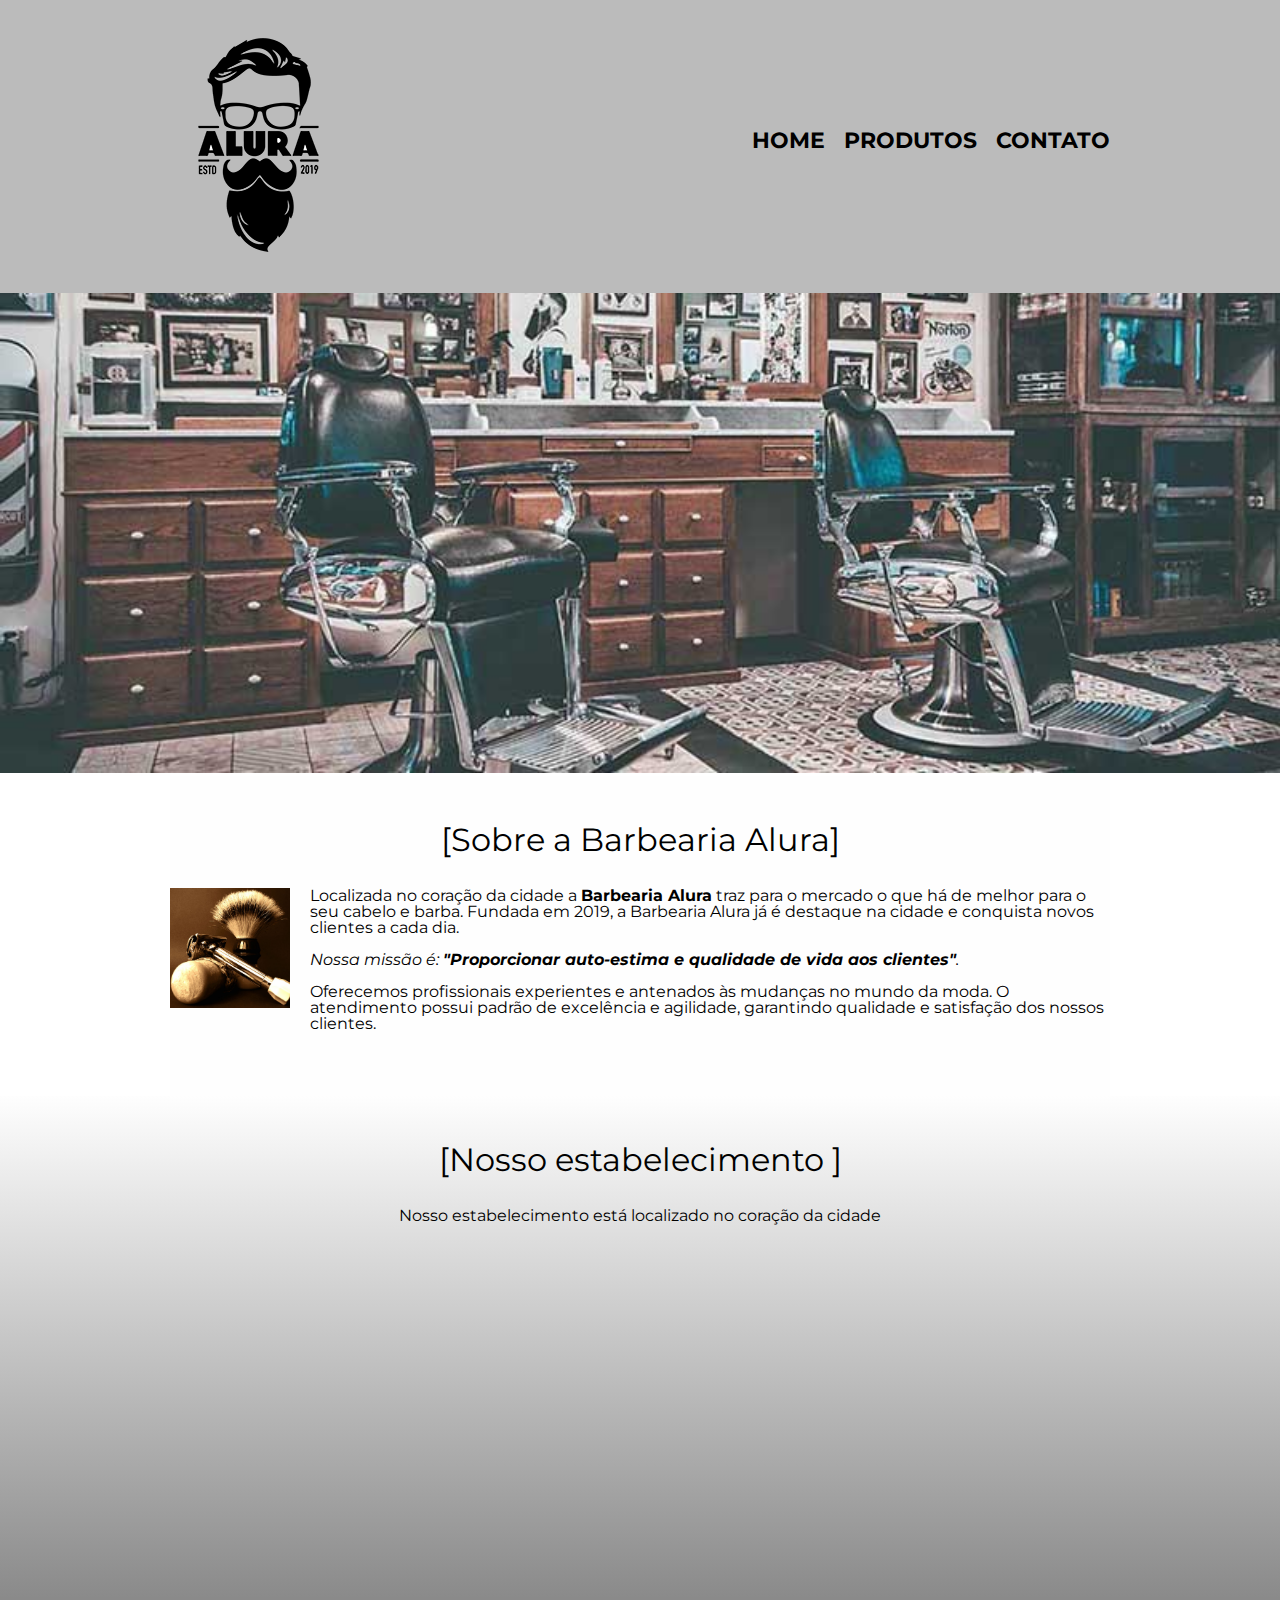
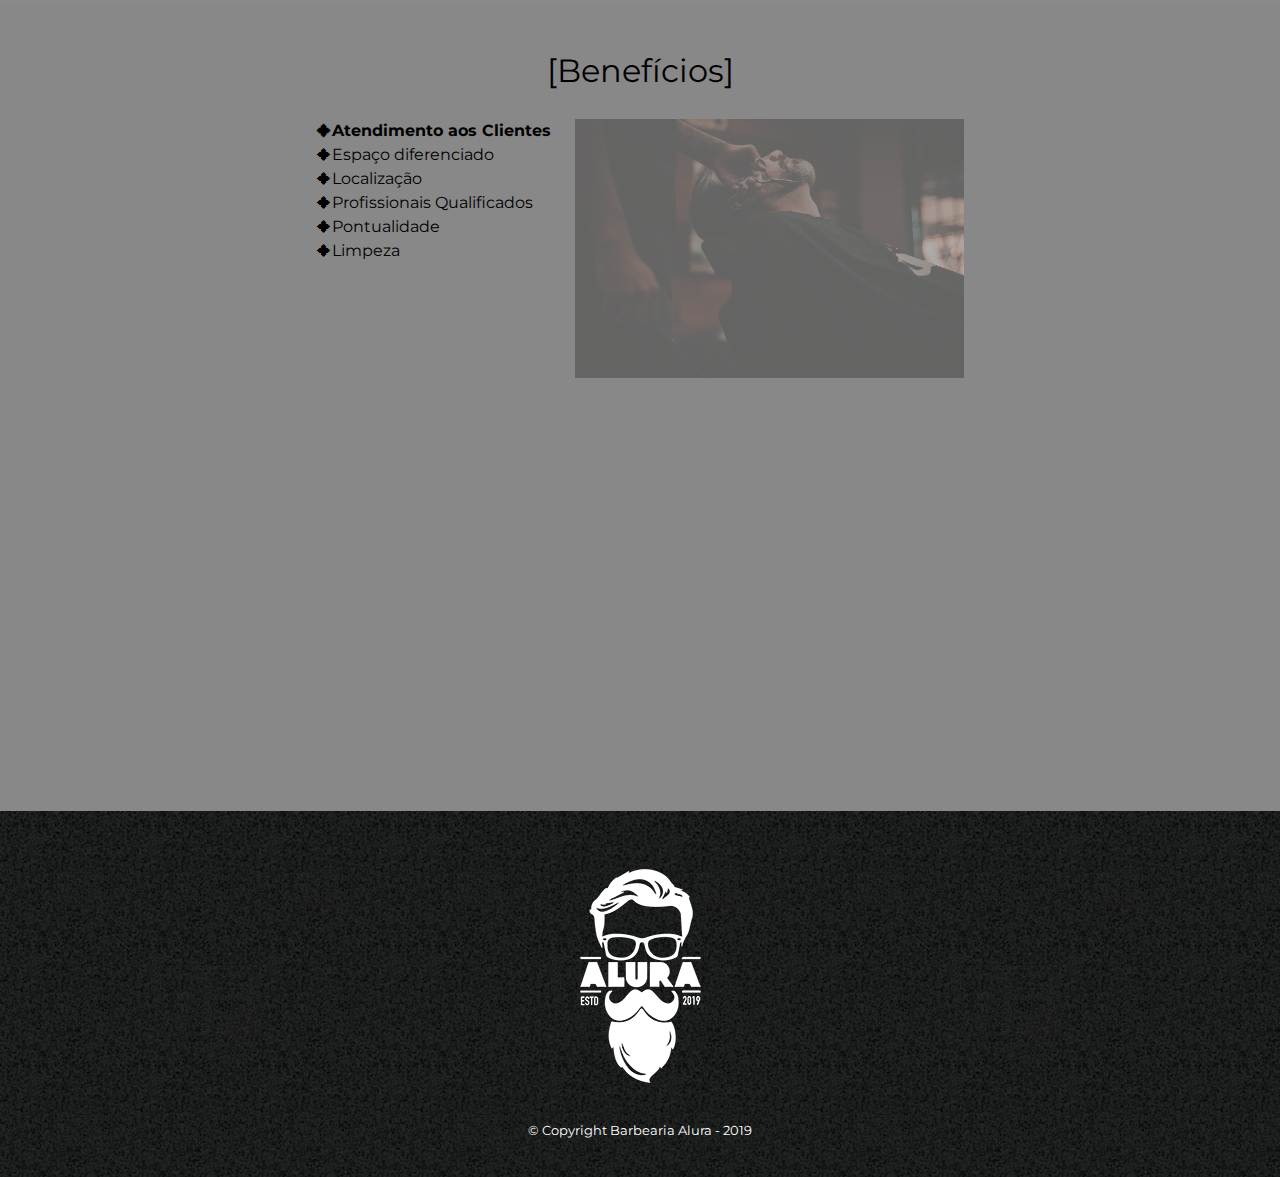
<file: index.html>
<!DOCTYPE html>
<html lang="pt-br">
	<head>
		<meta charset="UTF-8">
		<meta name="viewport" content="width=device-width">
		<title>Barbearia Alura</title>

		<link rel="stylesheet" href="reset.css">
		<link rel="stylesheet" href="style.css">
		<link href="https://fonts.googleapis.com/css2?family=Montserrat&display=swap" rel="stylesheet">
	</head>

	<body>
		<header>
			<div class="caixa">
				<h1><img src="logo.png"></h1>

				<nav>
					<ul>
						<li><a href="index.html">Home</a></li>
						<li><a href="produtos.html">Produtos</a></li>
						<li><a href="Contatos.html">Contato</a></li>
					</ul>
				</nav>
			</div>
		</header>

		<img id="banner" src="banner.jpg" width="100%">
		
		<main>
			<section class="principal">
				<h2 class="titulo-Principal">Sobre a Barbearia Alura</h2>

				<img class="utensilios" src="utensilios.jpg" alt="Utensilios de um barbeiro."
		
				<p>Localizada no coração da cidade a <strong>Barbearia Alura</strong> traz para o mercado o que há de melhor
				para o seu cabelo e barba. Fundada em 2019, a Barbearia Alura já é destaque na cidade e conquista novos clientes a cada dia.</p>

				<p id="missao"><em>Nossa missão é: <strong>"Proporcionar auto-estima e qualidade de vida aos clientes"</strong>.</em></p>

				<p>Oferecemos profissionais experientes e antenados às mudanças no mundo da moda. O atendimento possui padrão de excelência
				 e agilidade, garantindo qualidade e satisfação dos nossos clientes.</p>
			</section>

			<section class="mapa">
				<h3 class="titulo-Principal">Nosso estabelecimento </h3>
				<p>Nosso estabelecimento está localizado no coração da cidade</p>
				<div class="mapa-conteudo">
					<iframe src="https://www.google.com/maps/embed?pb=!1m18!1m12!1m3!1d5096.85939253125!2d-46.637680097800676!3d-23.58834973482438!
					2m3!1f0!2f0!3f0!3m2!1i1024!2i768!4f13.1!3m3!1m2!1s0x94ce5a2b2ed7f3a1%3A0xab35da2f5ca62674!2sAlura%20-%20Escola%20Online%20de%20T
					ecnologia!5e0!3m2!1spt-BR!2sbr!4v1674487668820!5m2!1spt-BR!2sbr" width="100%" height="300" style="border:0;" allowfullscreen="" 
					loading="lazy" referrerpolicy="no-referrer-when-downgrade"></iframe>
				</div>
			</section>

			<section class="beneficios">
				<h3 class="titulo-Principal">Benefícios</h3>

				<div class="conteudo-beneficios">
					<ul class="lista-benficios">
						<li class="itens">Atendimento aos Clientes</li>
						<li class="itens">Espaço diferenciado</li>
						<li class="itens">Localização</li>
						<li class="itens">Profissionais Qualificados</li>
						<li class="itens">Pontualidade</li>
						<li class="itens">Limpeza</li>
					</ul><img src="beneficios.jpg" class="imagem-beneficios">
				</div>

				<div class="video">
					<iframe width="100%" height="315" src="https://www.youtube.com/embed/wcVVXUV0YUY" title="YouTube video player" frameborder="0" 
					allow="accelerometer; autoplay; clipboard-write; encrypted-media; gyroscope; picture-in-picture; web-share" 
					allowfullscreen></iframe>
				</div>
			</section>
		</main>

		<footer>
			<img src="logo-branco.png">
			<p class="copyright">&copy; Copyright Barbearia Alura - 2019</p>
		</footer>

	</body>
</html>
</file>
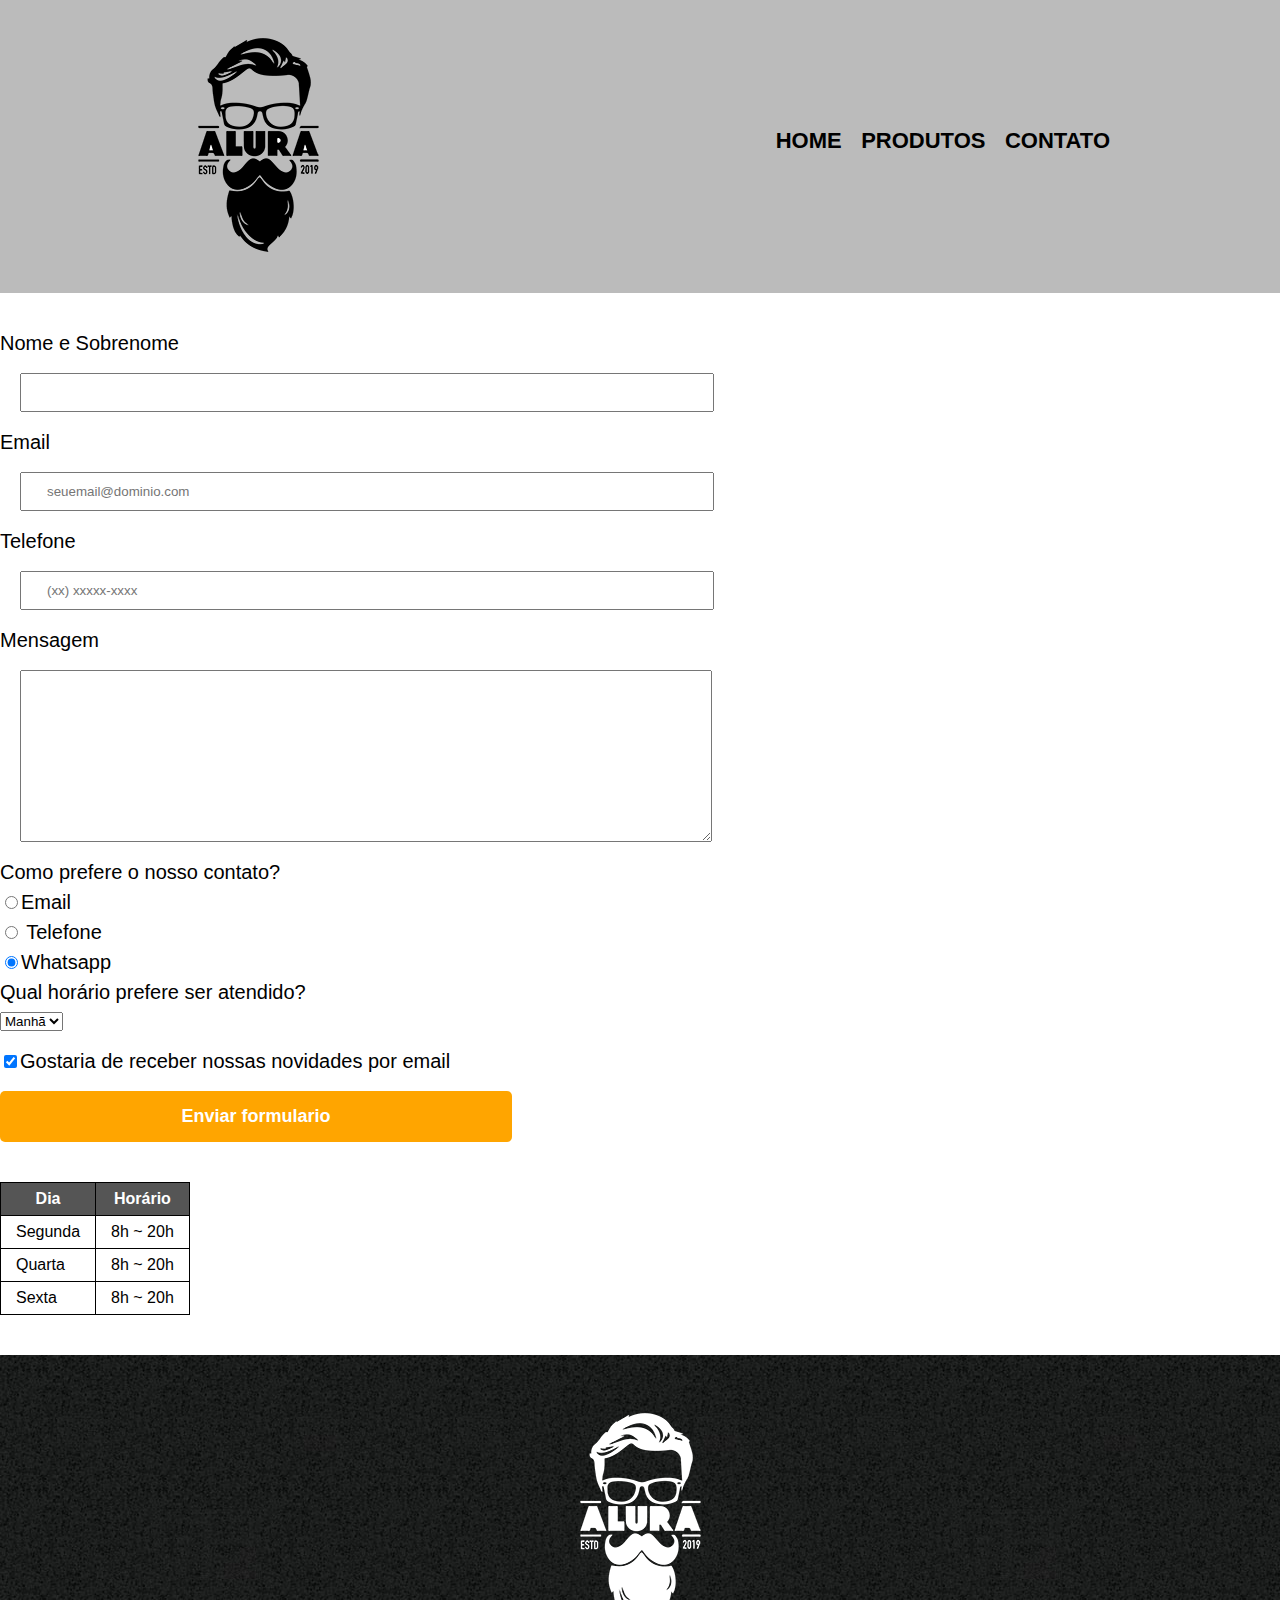
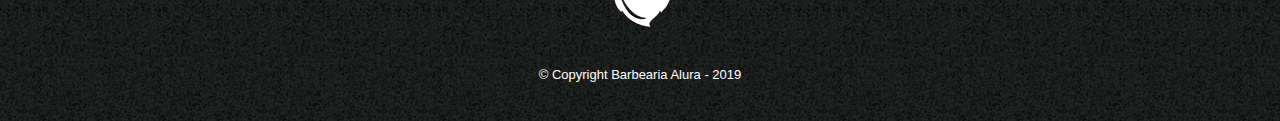
<file: Contatos.html>
<!DOCTYPE html>
<html>
	<head>
		<meta charset="UTF-8">
		<title>Contato - Barbearia Alura</title>

		<link rel="stylesheet" href="reset.css">
		<link rel="stylesheet" href="style.css">
	</head>
	<body>
		<header>
			<div class="caixa">
				<h1><img src="logo.png" alt="Logo da barbearia Alura"></h1>

				<nav>
					<ul>
						<li><a href="index.html">Home</a></li>
						<li><a href="produtos.html">Produtos</a></li>
						<li><a href="contato.html">Contato</a></li>
					</ul>
				</nav>
			</div>
		</header>
        <main>
            <form>
                <label for= “nomesobrenome> Nome e Sobrenome</label>
                <input type="text" id="nomesobrenome" class="input-padrao" required>

                <label for="email"> Email</label>
                <input type="email" id="email" class="input-padrao"  required placeholder="seuemail@dominio.com">

                <label for="telefone">Telefone</label>
                <input type="tel" id="telefone" class="input-padrao" required placeholder="(xx) xxxxx-xxxx">

                <label for="mensagem">Mensagem</label>
                <textarea cols="70" rows="10" id="mensagem" class="input-padrao" required></textarea>
                
                <fieldset>

                    <legend >Como prefere o nosso contato?</legend>
                    <label for="radio-email"><input type="radio" name="contato" value="email" id="radio-email">Email</label>
                   
                    <label for="radio-telefone"><input type="radio" name="contato" value="telefone" id="radio-telefone"> Telefone</label>
                    
                    <label for="radio-whatsapp" ><input type="radio" name="contato" value="whatsapp" id="radio-whatsapp" checked>Whatsapp</label>

                </fieldset>

                <fieldset>
                    <legend>Qual horário prefere ser atendido?</legend>
                    <select>
                        <option>Manhã</option>
                        <option>Tarde</option>
                        <option>Noite</option>
                    </select>
                </fieldset>
                <label class="chackbox"><input type="checkbox" checked>Gostaria de receber nossas novidades por email</label>

                <input type="submit" value="Enviar formulario" class="enviar">
            </form>

            <table>
                <thead>
                    <tr>
                        <th>Dia</th>
                        <th>Horário</th>
                    </tr>
                </thead>
                <tbody>
                    <tr>
                        <td>Segunda</td>
                        <td>8h ~ 20h</td>
                    </tr>
                    <tr>
                        <td>Quarta</td>
                        <td>8h ~ 20h</td>
                    </tr>
                    <tr>
                        <td>Sexta</td>
                        <td>8h ~ 20h </td>
                    </tr>
                </tbody>
            </table>

        </main>

        <footer>
			<img src="logo-branco.png" alt="Logo da barbearia Alura">
			<p class="copyright">&copy; Copyright Barbearia Alura - 2019</p>
		</footer>
	</body>
</html>
</file>
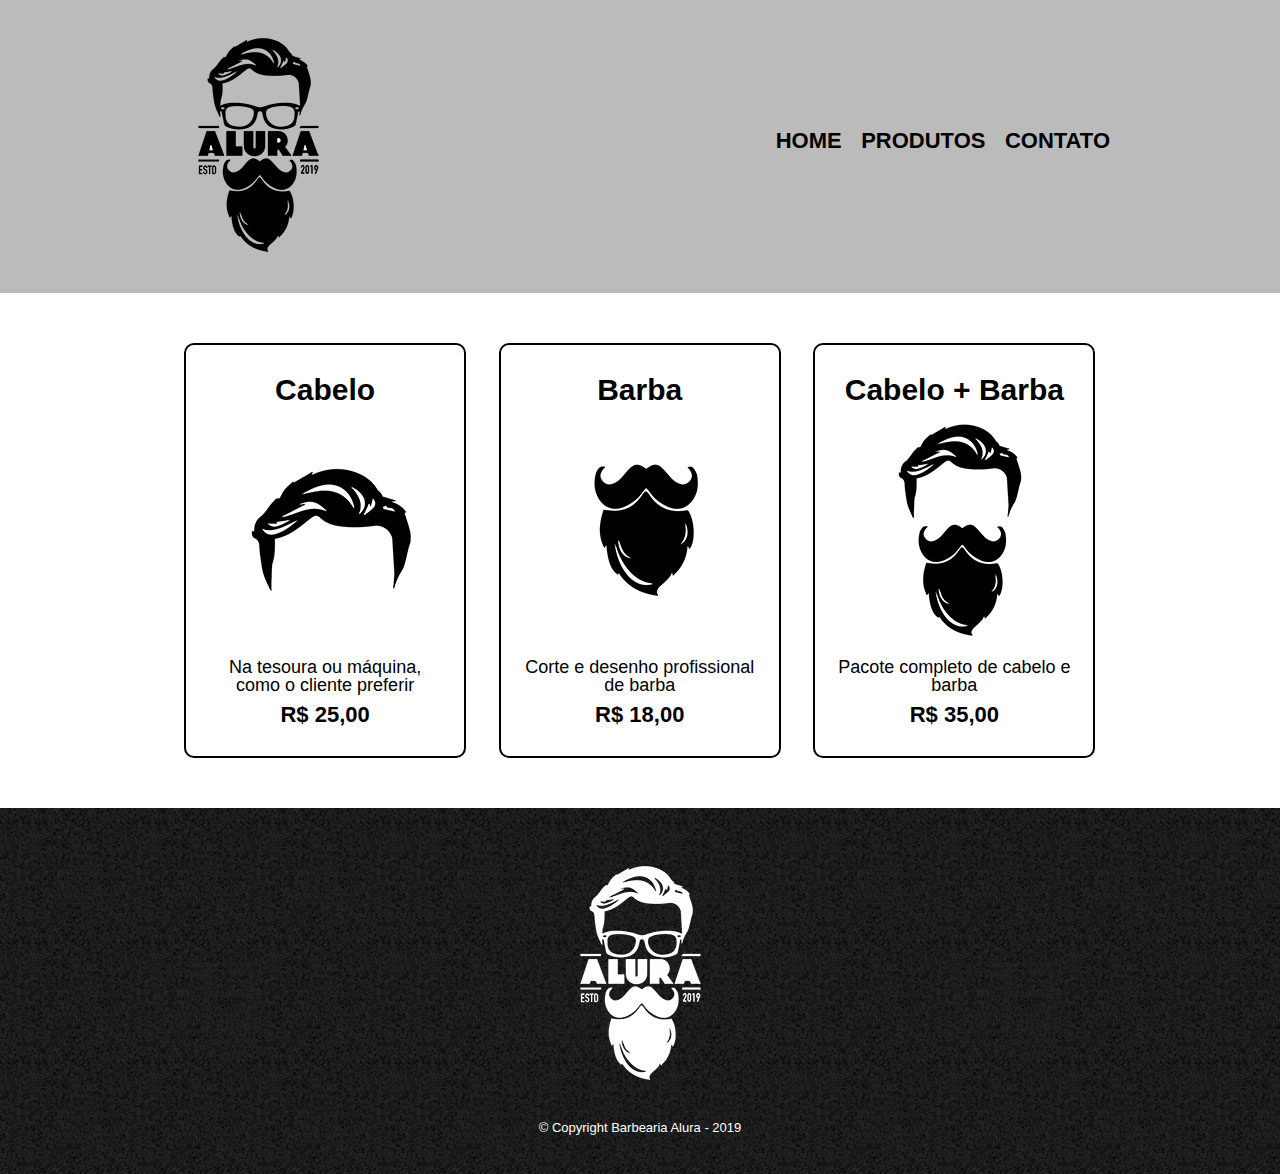
<file: produtos.html>
<!DOCTYPE html>
<html>
	<head>
		<meta charset="UTF-8">
		<title>Produtos - Barbearia Alura</title>

		<link rel="stylesheet" href="reset.css">
		<link rel="stylesheet" href="style.css">
	</head>
	<body>
		<header>
			<div class="caixa">
				<h1><img src="logo.png"></h1>

				<nav>
					<ul>
						<li><a href="index.html">Home</a></li>
						<li><a href="produtos.html">Produtos</a></li>
						<li><a href="Contatos.html">Contato</a></li>
					</ul>
				</nav>
			</div>
		</header>

		<main>
			<ul class="produtos">
				<li>
					<h2>Cabelo</h2>
					<img src="cabelo.jpg">
					<p class="produto-descricao">Na tesoura ou máquina, como o cliente preferir</p>
					<p class="produto-preco">R$ 25,00</p>
				</li>
				<li>
					<h2>Barba</h2>
					<img src="barba.jpg">
					<p class="produto-descricao">Corte e desenho profissional de barba</p>
					<p class="produto-preco">R$ 18,00</p>
				</li>
				<li>
					<h2>Cabelo + Barba</h2>
					<img src="cabelo+barba.jpg">
					<p class="produto-descricao">Pacote completo de cabelo e barba</p>
					<p class="produto-preco">R$ 35,00</p>
				</li>
			</ul>
		</main>

		<footer>
			<img src="logo-branco.png">
			<p class="copyright">&copy; Copyright Barbearia Alura - 2019</p>
		</footer>
	</body>
</html>
</file>
<file: style.css>
body{
	font-family: 'Montserrat', sans-serif;
}
header {
	background: #BBBBBB;
	padding: 20px 0;
}

.caixa {
	position: relative;
	width: 940px;
	margin: 0 auto;
}

nav {
	position: absolute;
	top: 110px;
	right: 0;
}

nav li {
	display: inline;
	margin: 0 0 0 15px;
}

nav a {
	text-transform: uppercase;
	color: #000000;
	font-weight: bold;
	font-size: 22px;
	text-decoration: none;
}

nav a:hover {
	color: #C78C19;
	text-decoration: underline;
}

.produtos {
	width: 940px;
	margin: 0 auto;
	padding: 50px 0;
}

.produtos li {
	display: inline-block;
	text-align: center;
	width: 30%;
	vertical-align: top;
	margin: 0 1.5%;
	padding: 30px 20px;
	box-sizing: border-box;
	border: 2px solid #000000;
	border-radius: 10px;
}

.produtos li:hover {
	border-color: #C78C19;
}

.produtos li:active {
	border-color: #088C19;	
}

.produtos li:hover h2 {
	font-size: 34px;
}

.produtos h2 {
	font-size: 30px;
	font-weight: bold;
}

.produto-descricao {
	font-size: 18px;
}

.produto-preco {
	font-size: 22px;
	font-weight: bold;
	margin-top: 10px;
}

footer {
	text-align: center;
	background: url("bg.jpg");
	padding: 40px 0;
}

.copyright {
	color: #FFFFFF;
	font-size: 13px;
	margin: 20px 0 0;
}

main{
	
}

form {
	margin: 40px 0;

}

form label, form legend{
	display: block;
	font-size: 20px;
	margin:0 0 10px;

}

.input-padrao {
	display: block;
	margin: 20px;
	padding: 10px 25px;
	width: 50%;
}

.chackbox {
	margin: 20px 0;
}
.enviar {
	width: 40%;
	padding: 15px 0;
	background: orange;
	color: white;
	font-weight: bold;
	font-size: 18px;
	border: none;
	border-radius: 5px;
	transition: 1s all;
	cursor: pointer ;
}

.enviar:hover {
	background: darkorange;
	transform: scale(1.2) rotate(360deg);;
}

table{
	margin: 20px 0 40px;
}
thead{
	background: #555555;
	color: white;
	font-weight: bold;
}
td, th{
	border: 1px solid #000000; 
	padding: 8px 15px;
}

/* css da pagina inicial */
.banner {
	width: 100%;
}

.titulo-Principal{
	text-align: center;
	font-size: 2em;
	margin: 0 0 1em;
	clear: left;
	
	
}


.titulo-Principal:before{
	content: "[";
}
.titulo-Principal:after{
	content: "]";
}
.principal{
	padding: 3em 0;
	background: #FEFEFE;
	width: 940px;
	margin: 0 auto;
}
.principal p {
	margin: 0 0 1em;

}
.principal strong{
	font-weight: bold;
}
.principal em{
	font-style: italic;
}
.utensilios {
	width: 120px;
	float: left;
	margin: 0 20px 20px 0;
}
.mapa{
	padding: 3em 0;
	background: linear-gradient(#FEFEFE,#888888);

}
.mapa-conteudo{
	width: 940px;
	margin: 0 auto;
}
.mapa p {
	margin: 0 0 2em;
	text-align: center;
}


.beneficios{
	padding: 3em 0;
	background: #888888 ;
	
}
.conteudo-beneficios{
	width:649px;
	margin: 0 auto;

}
.lista-benficios{
	width: 40%;
	display: inline-block ;
	vertical-align: top;
}

.itens{
	line-height: 1.5;
}

.itens:before{
	content: "🟆";
}

.itens:first-child{
	font-weight: bold;
}
.imagem-beneficios{
	width: 60%;
	opacity: 0.3;
	transition: 400ms;
	

}
.imagem-beneficios:hover{
	opacity: 1;
	box-shadow: 10px 10px 5px #000000;
}

.video{
	width: 560px;
	margin: 2em auto;
}

@media screen and (max-width:480px) {
	.caixa, .principal, .conteudo-beneficios, .mapa-conteudo, .video{
		width: auto;
	}

	h1 {
		text-align: center;
	}
	nav {
		position: static;

	}
	.lista-benficios, .imagem-beneficiosS{
		width: 100%;
	}
}
</file>
